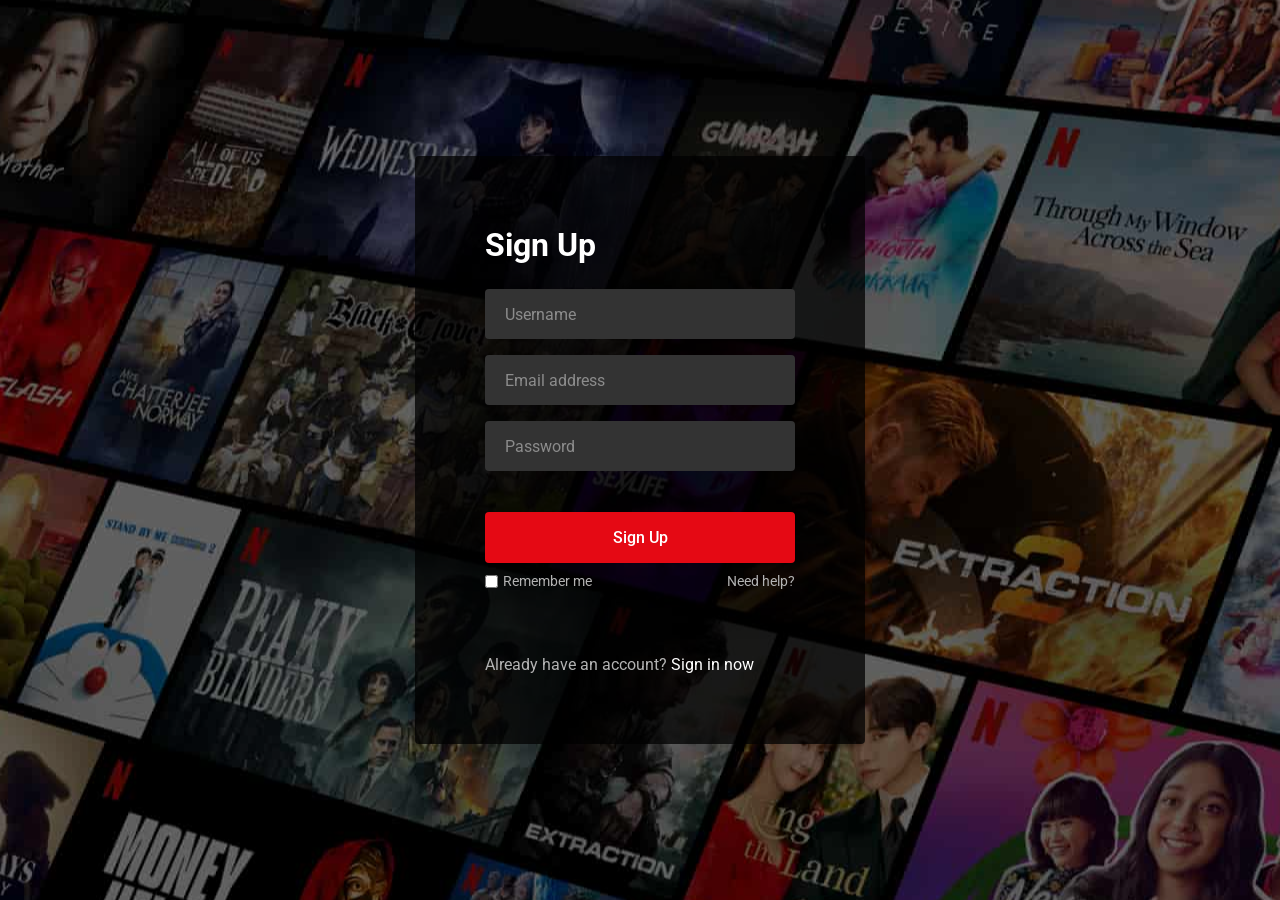
<file: register.html>
<!DOCTYPE html>
<html lang="en">

<head>
    <meta charset="UTF-8" />
    <meta name="viewport" content="width=device-width, initial-scale=1.0" />
    <title>Register</title>
    <link rel="stylesheet" href="styles/auth.css" />
</head>

<body>
    <div class="form-wrapper">
        <h2>Sign Up</h2>
        <form action="#">
            <div class="form-control">
                <input id="username" type="text" required />
                <label>Username</label>
            </div>
            <div class="form-control">
                <input id="email" type="text" required />
                <label>Email address</label>
            </div>
            <div class="form-control">
                <input id="password" type="password" required />
                <label>Password</label>
            </div>
            <button type="submit">Sign Up</button>
            <div class="form-help">
                <div class="remember-me">
                    <input type="checkbox" id="remember-me" />
                    <label for="remember-me">Remember me</label>
                </div>
                <a href="#">Need help?</a>
            </div>
        </form>
        <p>Already have an account? <a href="./login.html">Sign in now</a></p>
    </div>

    <script src="./scripts/register.js"></script>
</body>

</html>
</file>
<file: styles/auth.css>
/* Import font Roboto từ Google Fonts */
@import url("https://fonts.googleapis.com/css2?family=Roboto:wght@400;500;600;700&display=swap");

/* Reset CSS cho toàn bộ trang */
* {
  margin: 0; /* Xóa margin mặc định */
  padding: 0; /* Xóa padding mặc định */
  box-sizing: border-box; /* Kích thước phần tử bao gồm cả padding và border */
  font-family: "Roboto", sans-serif; /* Thiết lập font mặc định */
}

/* Nền chính của trang */
body {
  background: #000; /* Màu nền đen */
}

/* Tạo lớp phủ ảnh nền */
body::before {
  content: ""; /* Bắt buộc khi dùng ::before */
  position: absolute; /* Định vị tuyệt đối */
  left: 0;
  top: 0;
  opacity: 0.5; /* Làm mờ ảnh nền */
  width: 100%; /* Chiều rộng toàn màn hình */
  height: 100%; /* Chiều cao toàn màn hình */
  background: url("../assets/hero-img.jpg"); /* Ảnh nền */
  background-position: center; /* Căn giữa ảnh */
}

/* Thanh navigation */
nav {
  position: fixed; /* Cố định vị trí khi scroll */
  padding: 25px 60px; /* Khoảng cách bên trong */
  z-index: 1; /* Hiển thị phía trên background */
}

/* Logo */
nav a img {
  width: 167px; /* Chiều rộng logo */
}

/* Khung chứa form đăng nhập/đăng ký */
.form-wrapper {
  position: absolute; /* Định vị tuyệt đối */
  left: 50%; /* Đưa sang giữa theo chiều ngang */
  top: 50%; /* Đưa xuống giữa theo chiều dọc */
  border-radius: 4px; /* Bo góc */
  padding: 70px; /* Khoảng cách bên trong */
  width: 450px; /* Chiều rộng form */
  transform: translate(-50%, -50%); /* Căn giữa hoàn toàn */
  background: rgba(0, 0, 0, 0.75); /* Nền đen mờ */
}
/* Thanh navigation */
nav {
  position: fixed; /* Cố định vị trí khi scroll */
  padding: 25px 60px; /* Khoảng cách bên trong */
  z-index: 1; /* Hiển thị phía trên background */
}

/* Logo */
nav a img {
  width: 167px; /* Chiều rộng logo */
}

/* Khung chứa form đăng nhập/đăng ký */
.form-wrapper {
  position: absolute; /* Định vị tuyệt đối */
  left: 50%; /* Đưa sang giữa theo chiều ngang */
  top: 50%; /* Đưa xuống giữa theo chiều dọc */
  border-radius: 4px; /* Bo góc */
  padding: 70px; /* Khoảng cách bên trong */
  width: 450px; /* Chiều rộng form */
  transform: translate(-50%, -50%); /* Căn giữa hoàn toàn */
  background: rgba(0, 0, 0, 0.75); /* Nền đen mờ */
}/* Tiêu đề form */
.form-wrapper h2 {
  color: #fff; /* Màu trắng */
  font-size: 2rem; /* Kích thước chữ */
}

/* Khoảng cách của form */
.form-wrapper form {
  margin: 25px 0 65px;
}

/* Khung chứa mỗi ô input */
form .form-control {
  height: 50px;
  position: relative; /* Để label absolute dựa vào */
  margin-bottom: 16px;
}

/* Input */
.form-control input {
  height: 100%;
  width: 100%;
  background: #333; /* Màu nền xám */
  border: none; /* Bỏ viền */
  outline: none; /* Bỏ viền focus */
  border-radius: 4px;
  color: #fff; /* Chữ màu trắng */
  font-size: 1rem;
  padding: 0 20px;
}

/* Khi input được focus hoặc đã nhập dữ liệu */
.form-control input:is(:focus, :valid) {
  background: #444; /* Làm nền sáng hơn */
  padding: 16px 20px 0; /* Tạo khoảng trống cho label */
}

/* Label của input */
.form-control label {
  position: absolute; /* Đặt đè lên input */
  left: 20px;
  top: 50%;
  transform: translateY(-50%); /* Căn giữa theo chiều dọc */
  font-size: 1rem;
  pointer-events: none; /* Click xuyên qua label */
  color: #8c8c8c;
  transition: all 0.1s ease; /* Hiệu ứng chuyển động */
}

/* Hiệu ứng label bay lên khi focus hoặc đã nhập */
.form-control input:is(:focus, :valid) ~ label {
  font-size: 0.75rem; /* Thu nhỏ label */
  transform: translateY(-130%); /* Di chuyển lên trên */
}
/* Nút submit */
form button {
  width: 100%;
  padding: 16px 0;
  font-size: 1rem;
  background: #e50914; /* Màu đỏ Netflix */
  color: #fff;
  font-weight: 500;
  border-radius: 4px;
  border: none;
  outline: none;
  margin: 25px 0 10px;
  cursor: pointer; /* Hiển thị bàn tay */
  transition: 0.1s ease;
}

/* Hiệu ứng hover nút */
form button:hover {
  background: #c40812;
}

/* Link trong form */
.form-wrapper a {
  text-decoration: none; /* Bỏ gạch chân */
}

/* Hover link */
.form-wrapper a:hover {
  text-decoration: underline;
}

/* Đặt màu chữ chung */
.form-wrapper :where(label, p, small, a) {
  color: #b3b3b3;
}

/* Khu vực remember me và help */
form .form-help {
  display: flex; /* Hiển thị theo hàng */
  justify-content: space-between; /* Đẩy 2 đầu */
}

/* Khu vực checkbox remember me */
form .remember-me {
  display: flex;
}

/* Checkbox */
form .remember-me input {
  margin-right: 5px;
  accent-color: #b3b3b3; /* Đổi màu checkbox */
}

/* Kích thước chữ của help */
form .form-help :where(label, a) {
  font-size: 0.9rem;
}

/* Link Sign Up/Sign In */
.form-wrapper p a {
  color: #fff;
}

/* Chữ nhỏ */
.form-wrapper small {
  display: block;
  margin-top: 15px;
  color: #b3b3b3;
}

/* Link trong chữ nhỏ */
.form-wrapper small a {
  color: #0071eb;
}

/* Responsive cho màn hình nhỏ */
@media (max-width: 740px) {

  /* Ẩn ảnh nền */
  body::before {
    display: none;
  }

  /* Giảm padding */
  nav,
  .form-wrapper {
    padding: 20px;
  }

  /* Thu nhỏ logo */
  nav a img {
    width: 140px;
  }

  /* Form chiếm toàn bộ chiều rộng */
  .form-wrapper {
    width: 100%;
    top: 43%;
  }

  /* Giảm khoảng cách form */
  .form-wrapper form {
    margin: 25px 0 40px;
  }
}
</file>
